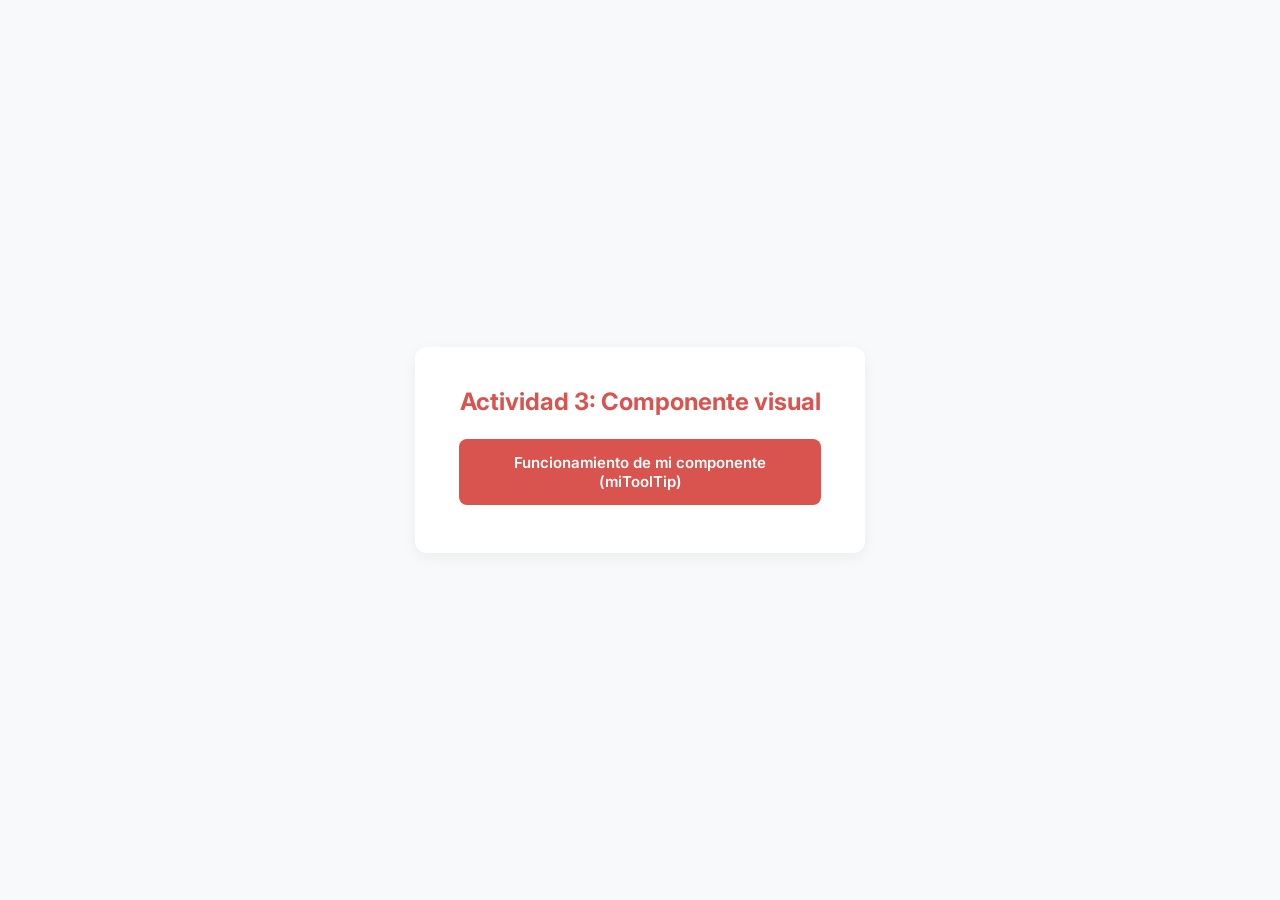
<file: index.html>
<!DOCTYPE html>
<html lang="es">
<head>
    <meta charset="UTF-8">
    <meta name="viewport" content="width=device-width, initial-scale=1.0">
    <title>Actividad 3. Componente visual</title>
    <link href="https://fonts.googleapis.com/css2?family=Inter:wght@400;500;600&display=swap" rel="stylesheet">
    <link rel="stylesheet" href="css/styles.css">
</head>
<body>
    <div class="contenedor">
        <h1>Actividad 3: Componente visual</h1>
        <a href="demostracion.html" class="btn btn-secundario">
            Funcionamiento de mi componente (miToolTip)
        </a>
    </div>
</body>
</html>
</file>
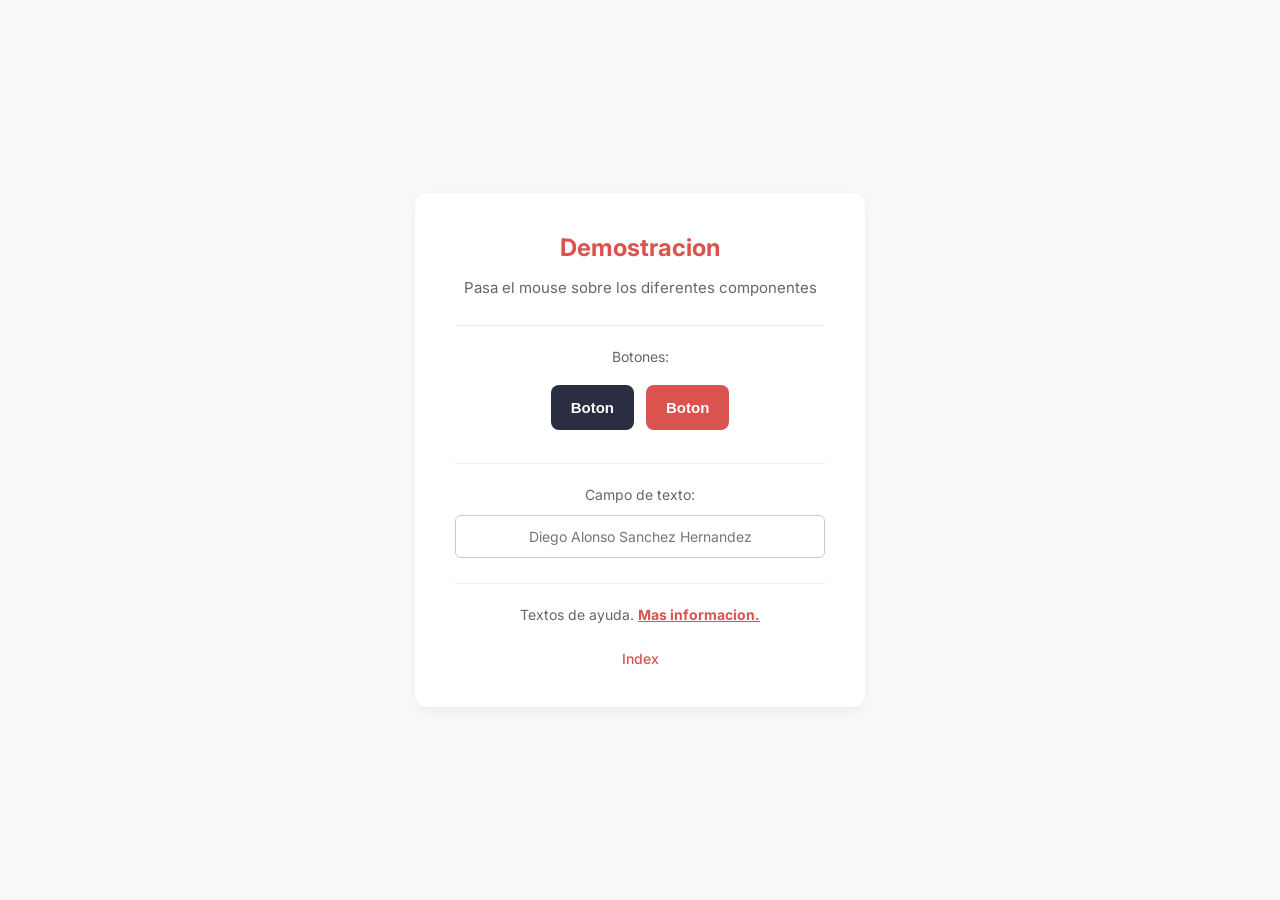
<file: demostracion.html>
<!DOCTYPE html>
<html lang="es">
<head>
    <meta charset="UTF-8">
    <meta name="viewport" content="width=device-width, initial-scale=1.0">
    <title>Funcionamiento de miToolTip</title>
    <link href="https://fonts.googleapis.com/css2?family=Inter:wght@400;500;600&display=swap" rel="stylesheet">
    <link rel="stylesheet" href="css/styles.css">
    <link rel="stylesheet" href="css/componente.css">
</head>
<body>
    <div class="contenedor">
        <h1>Demostracion</h1>
        <p>Pasa el mouse sobre los diferentes componentes</p>
        
        <div class="caja-input">
            <p>Botones:</p>
            <button id="btn1" class="btn">Boton</button>
            <button id="btn2" class="btn btn-secundario">Boton</button>
        </div>
        
        <div class="caja-input">
            <p>Campo de texto:</p>
            <input type="text" id="campoTexto" placeholder="Diego Alonso Sanchez Hernandez" readonly>
        </div>

        <div class="caja-input">
            <p>Textos de ayuda. <span id="textoAyuda" style="color: #d9534f; font-weight: bold; cursor: help; text-decoration: underline;">Mas informacion.</span></p>
        </div>

        <a href="index.html" class="enlace-volver">Index</a>
    </div>

    <script src="js/componente.js"></script>
    <script src="js/demostracion.js"></script>
</body>
</html>
</file>
<file: css/styles.css>
* {
    box-sizing: border-box;
    margin: 0;
    padding: 0;
}

body {
    font-family: 'Inter', sans-serif;
    background-color: #F8F9FA;
    color: #2b2d42;
    display: flex;
    justify-content: center;
    align-items: center;
    min-height: 100vh;
    padding: 20px;
}

.contenedor {
    background: white;
    padding: 40px;
    border-radius: 12px;
    box-shadow: 0 5px 15px rgba(0, 0, 0, 0.05);
    text-align: center;
    max-width: 450px;
    width: 100%;
}

h1 {
    color: #d9534f; /* Tono terracota característico */
    font-size: 24px;
    margin-bottom: 15px;
}

p {
    font-size: 15px;
    color: #666666;
    margin-bottom: 25px;
    line-height: 1.5;
}

/* Botones principales y de demostración */
.btn {
    background-color: #2b2d42;
    color: white;
    border: none;
    padding: 14px 20px;
    border-radius: 8px;
    cursor: pointer;
    font-weight: 600;
    font-size: 15px;
    transition: background-color 0.2s, transform 0.1s;
    text-decoration: none;
    display: inline-block;
    margin: 8px 4px;
}

.btn:hover {
    background-color: #1a1b28;
}

.btn:active {
    transform: scale(0.98);
}

.btn-secundario {
    background-color: #d9534f;
}

.btn-secundario:hover {
    background-color: #c9302c;
}

.btn-dinamico {
    background-color: #0f6167;
    width: 100%;
    margin-top: 10px;
}

.btn-dinamico:hover {
    background-color: #093c40;
}

.caja-input {
    margin-top: 25px;
    border-top: 1px solid #eeeeee;
    padding-top: 20px;
}

.caja-input p {
    font-size: 14px;
    margin-bottom: 10px;
}

input[type="text"] {
    width: 100%;
    padding: 12px;
    border: 1px solid #cccccc;
    border-radius: 6px;
    font-size: 14px;
    font-family: 'Inter', sans-serif;
    text-align: center;
    transition: border-color 0.3s;
}

input[type="text"]:focus {
    outline: none;
    border-color: #d9534f;
    box-shadow: 0 0 4px rgba(217, 83, 79, 0.3);
}

.enlace-volver {
    display: block;
    margin-top: 25px;
    color: #d9534f;
    text-decoration: none;
    font-size: 14px;
    font-weight: 500;
}

.enlace-volver:hover {
    text-decoration: underline;
}
</file>
<file: css/componente.css>
.tooltip-caja {
    position: absolute;
    z-index: 9999;
    background-color: #ffffff;
    color: #2b2d42;
    padding: 8px 14px;
    border-radius: 6px;
    border: 1px solid #e9ecef;
    font-family: 'Inter', sans-serif;
    font-size: 13px;
    font-weight: 500;
    white-space: nowrap;
    pointer-events: none;
    box-shadow: 0 4px 12px rgba(0, 0, 0, 0.1);
    opacity: 0;
    transition: opacity 0.2s ease;
}

.tooltip-caja.visible {
    opacity: 1;
}

.tooltip-caja::after {
    content: "";
    position: absolute;
    left: 50%;
    transform: translateX(-50%);
    border-style: solid;
}

.tooltip-caja.pos-top::after {
    bottom: -6px;
    border-width: 6px 6px 0 6px;
    border-color: #ffffff transparent transparent transparent;
}

.tooltip-caja.pos-bottom::after {
    top: -6px;
    border-width: 0 6px 6px 6px;
    border-color: transparent transparent #ffffff transparent;
}
</file>
